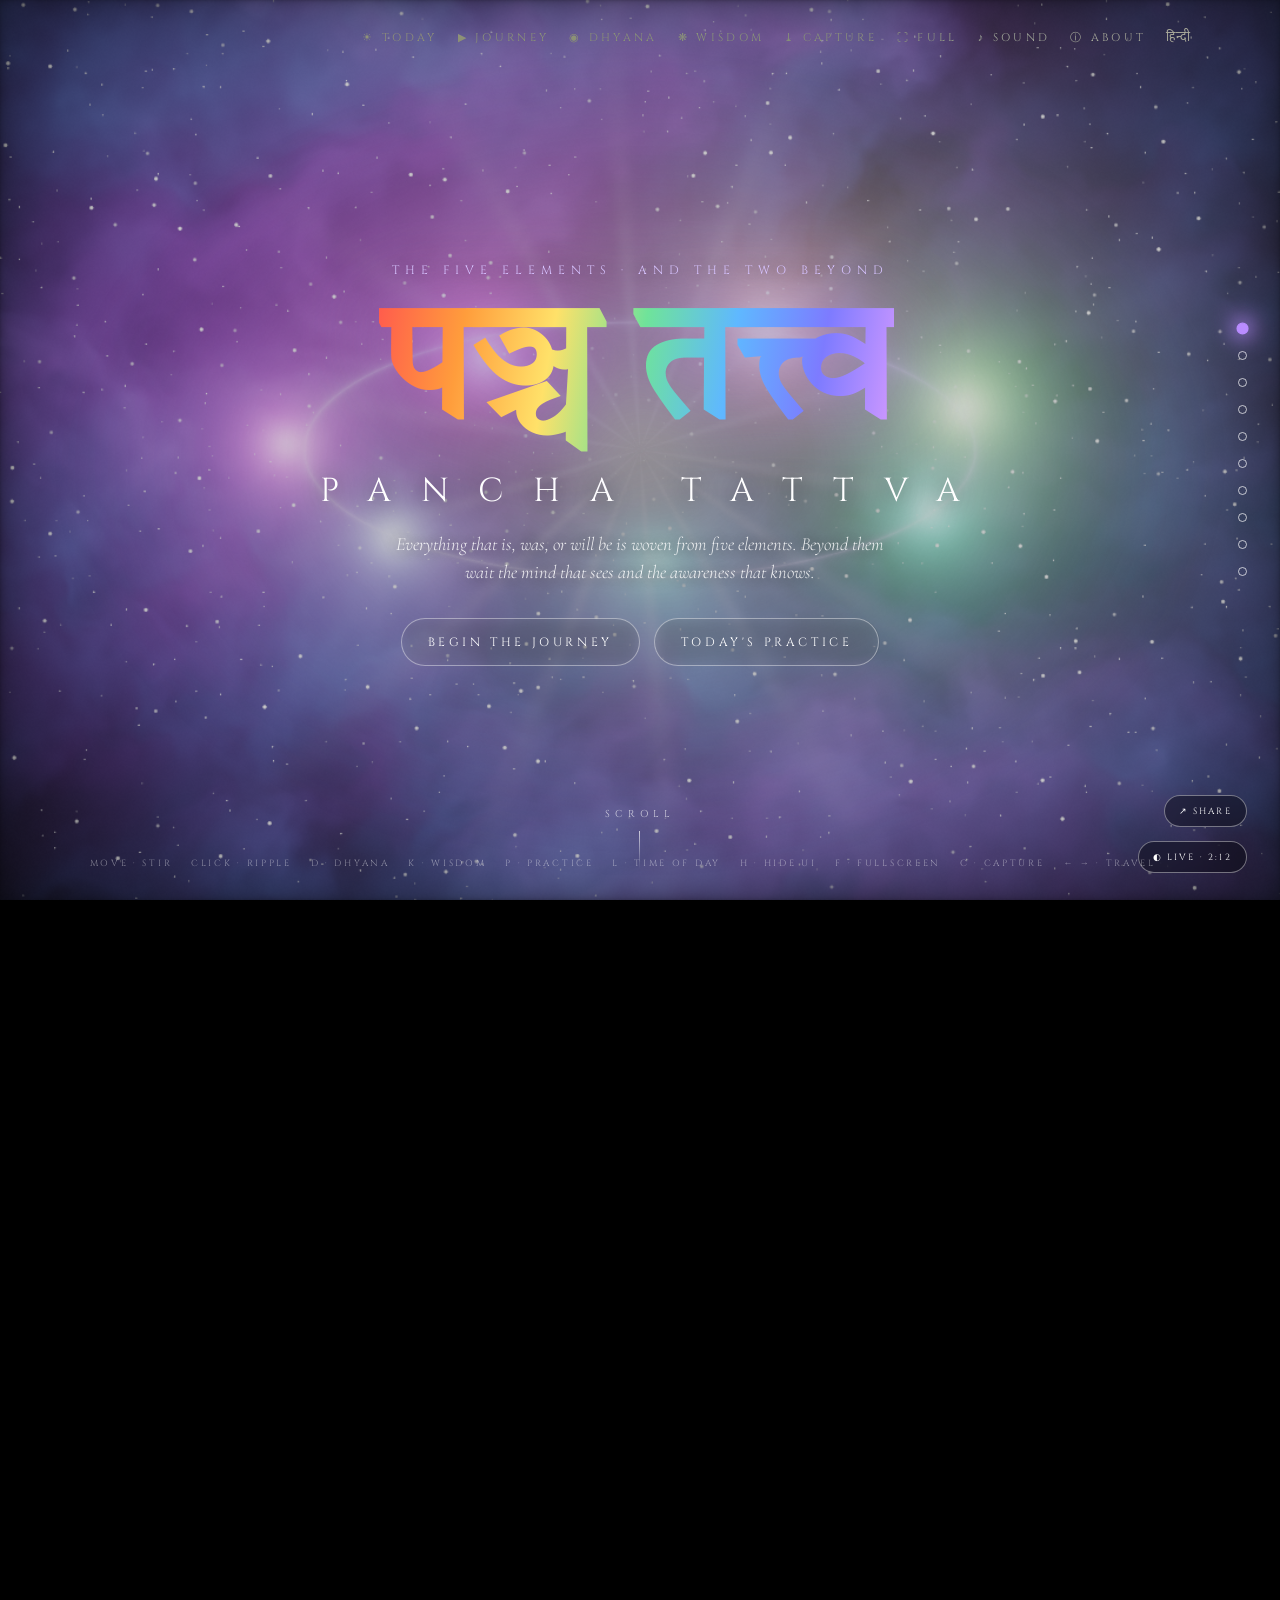
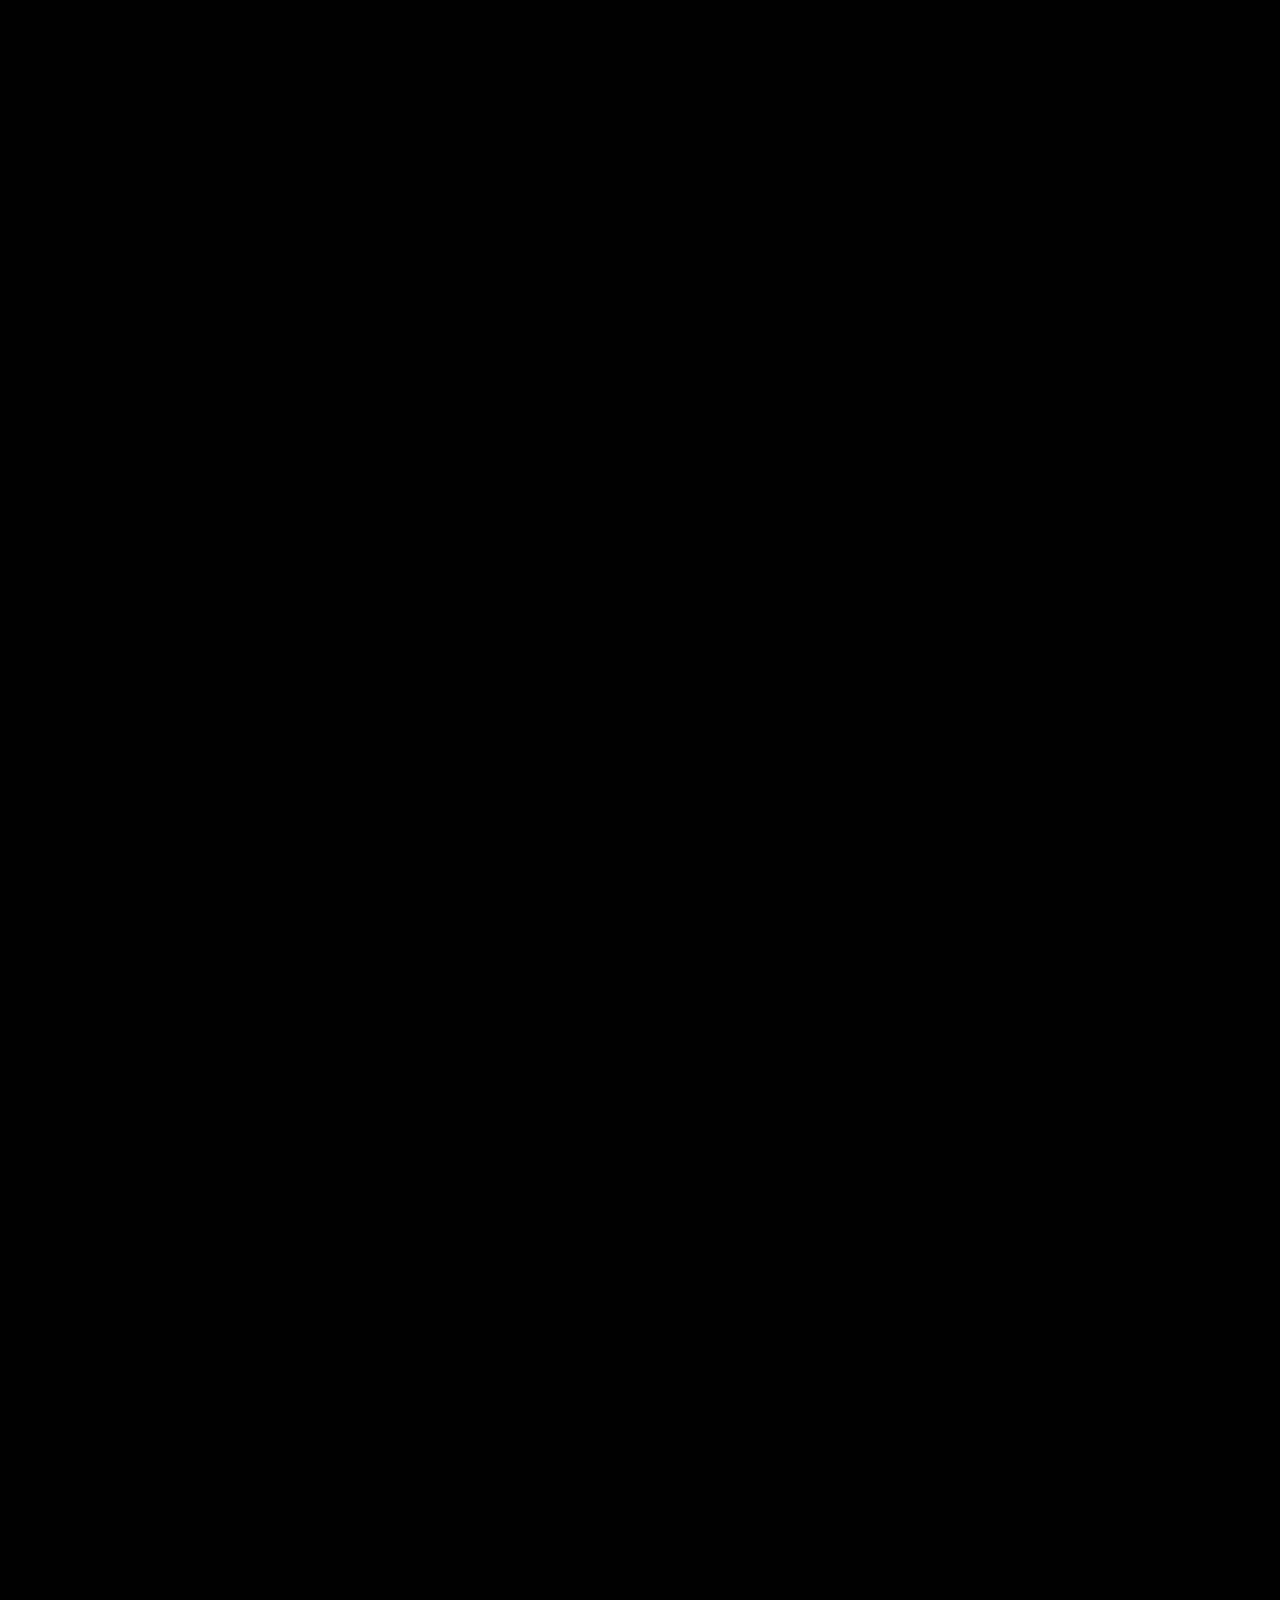
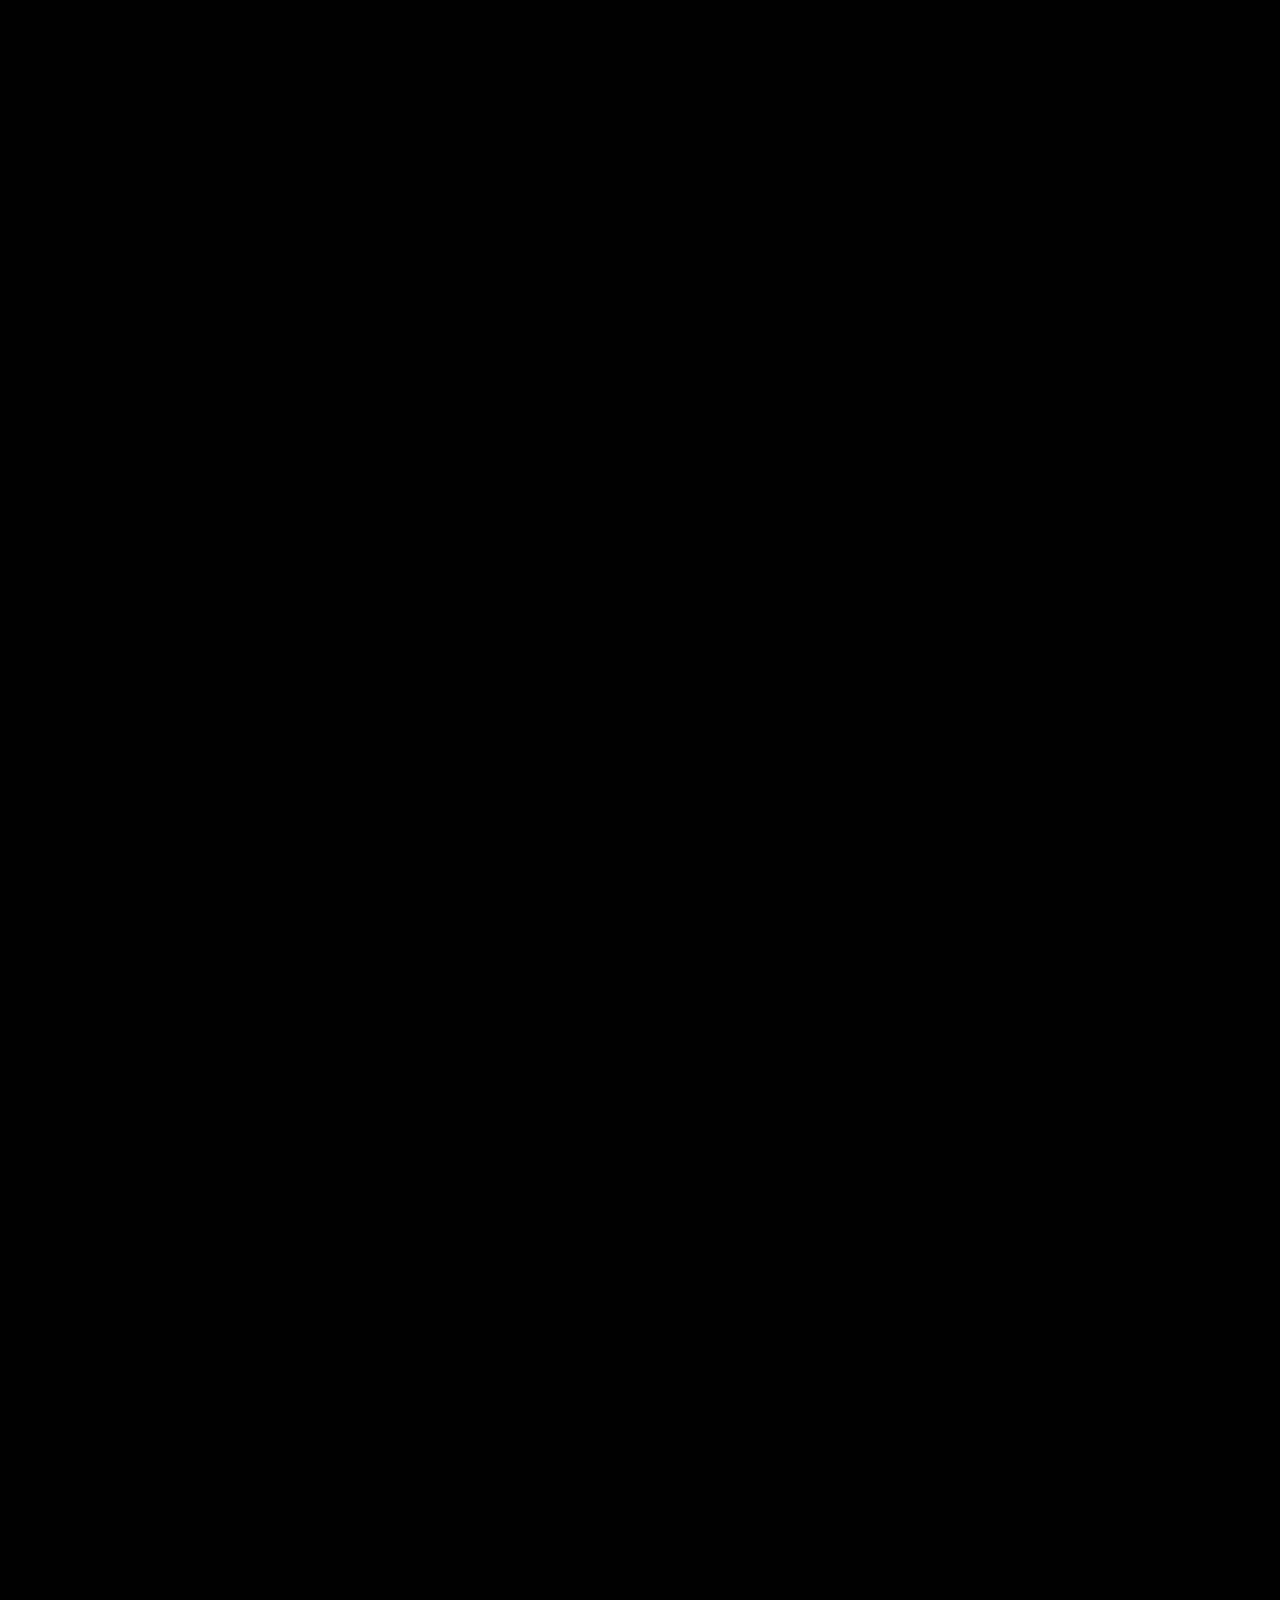
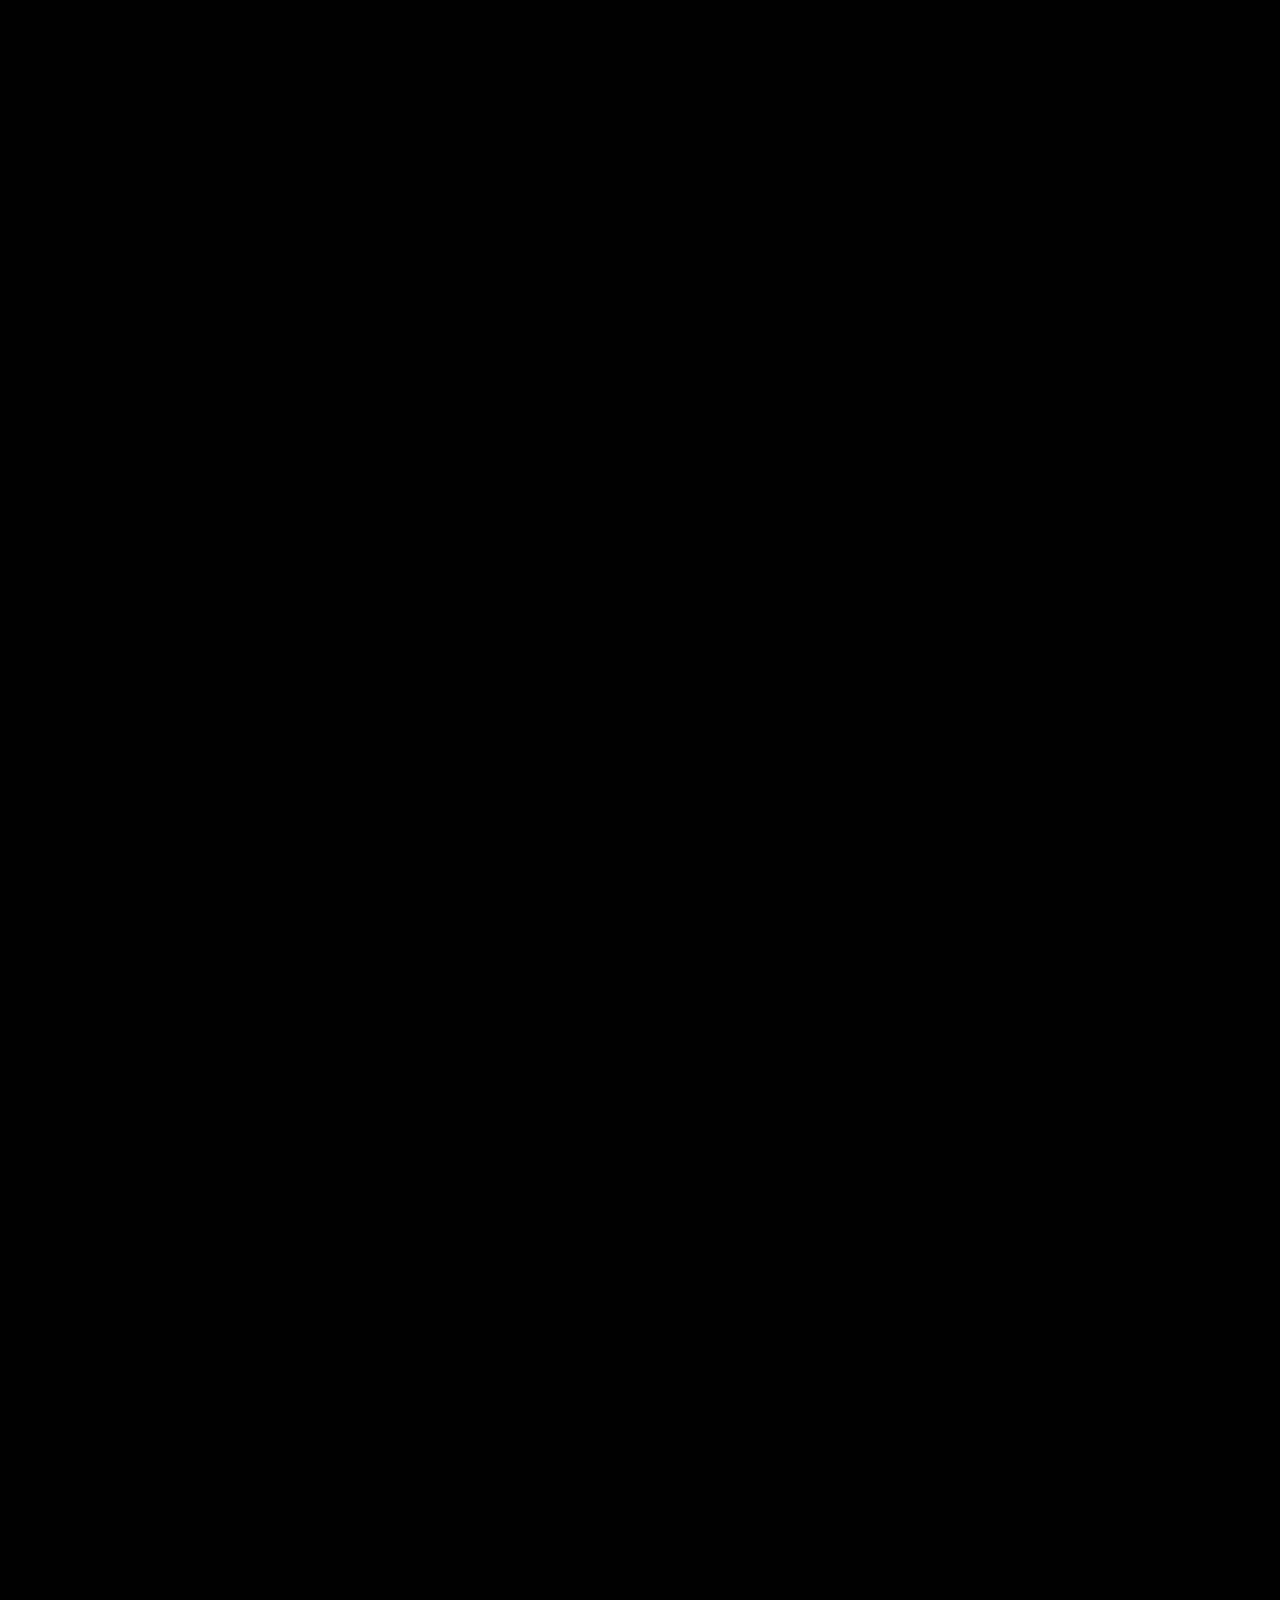
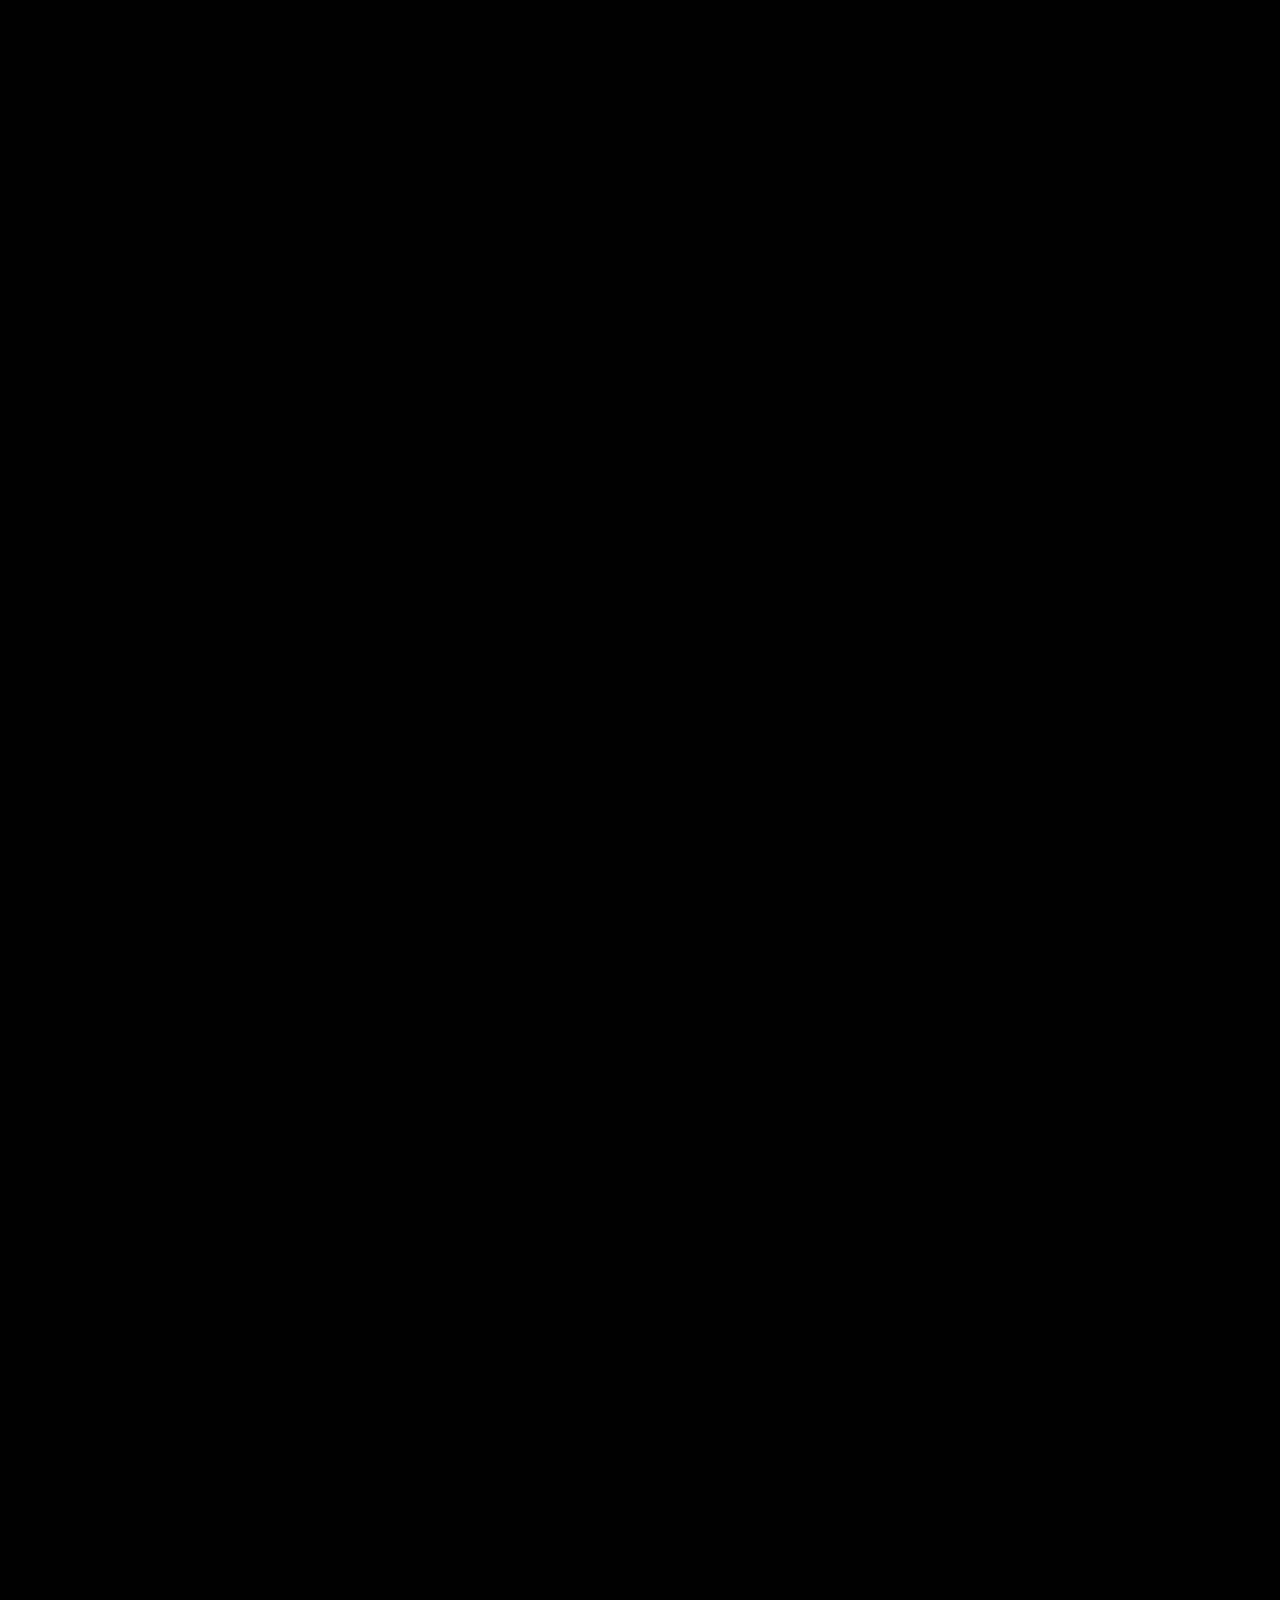
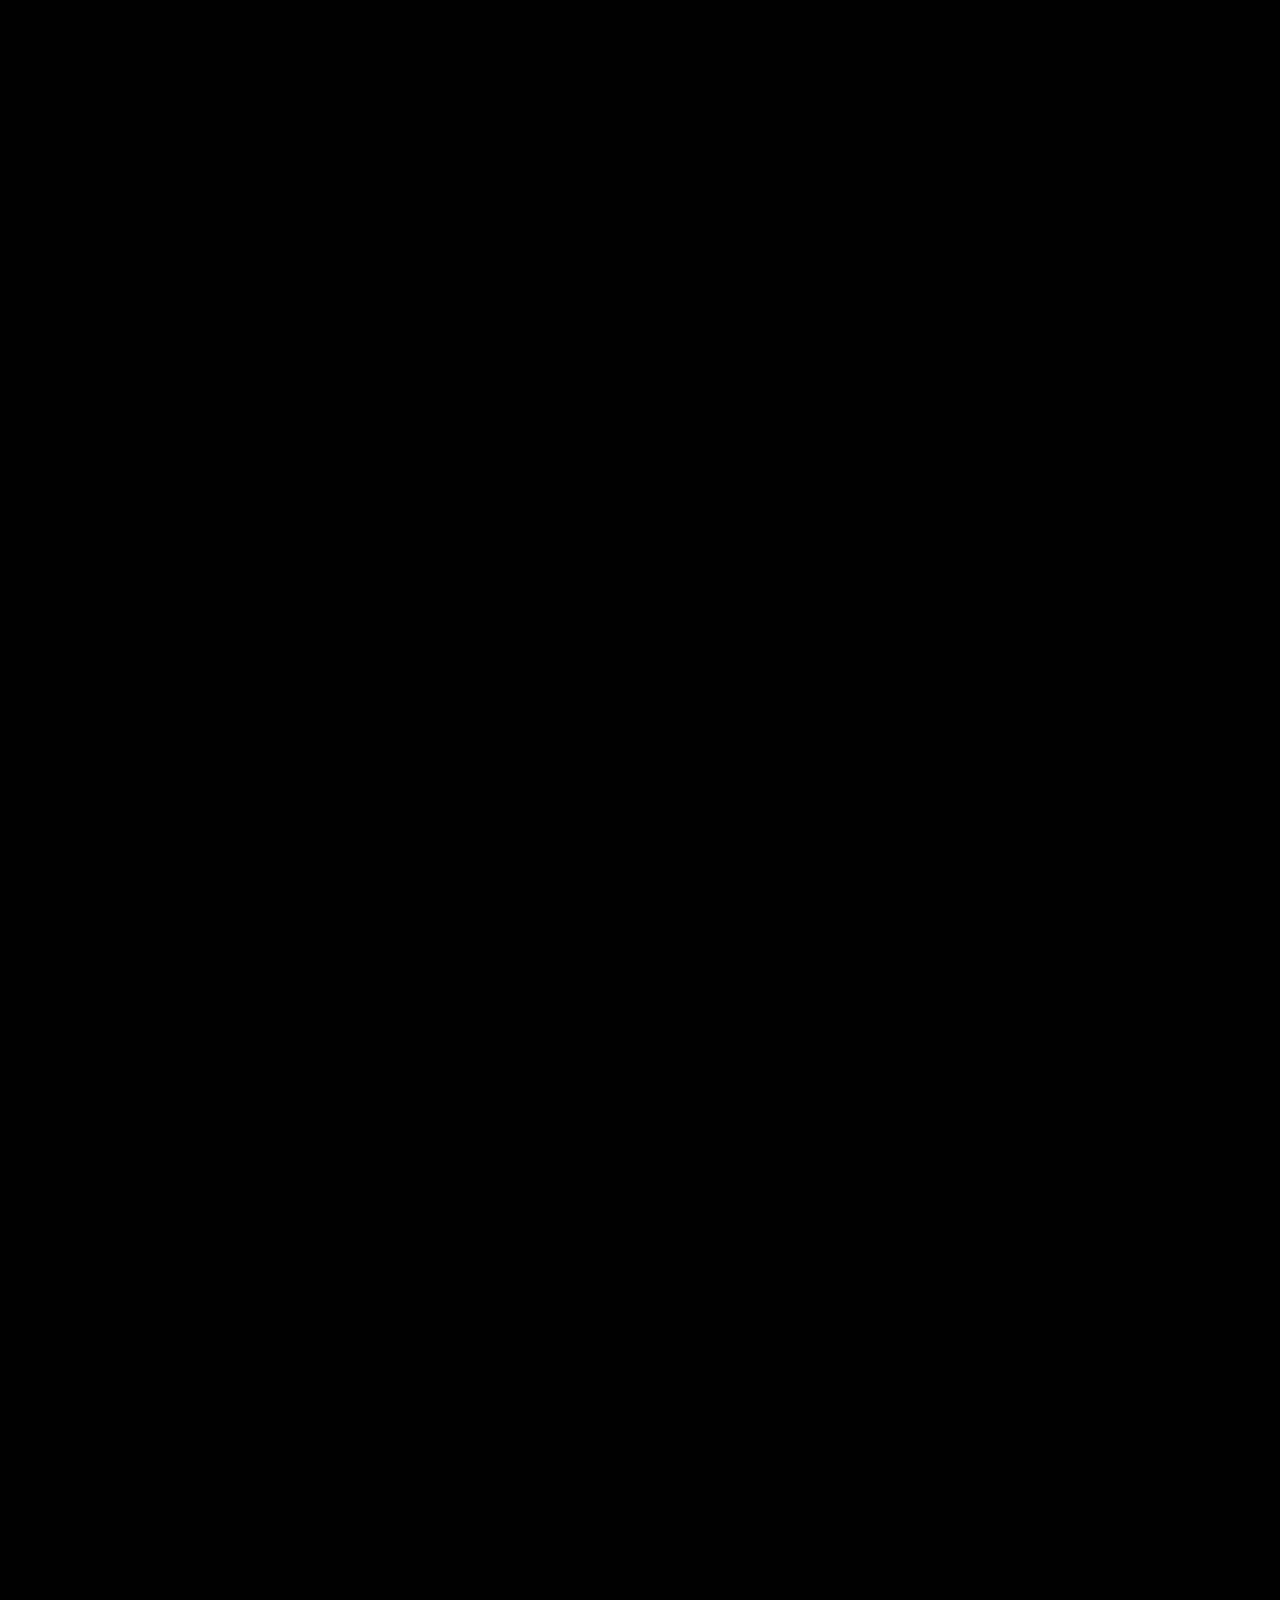
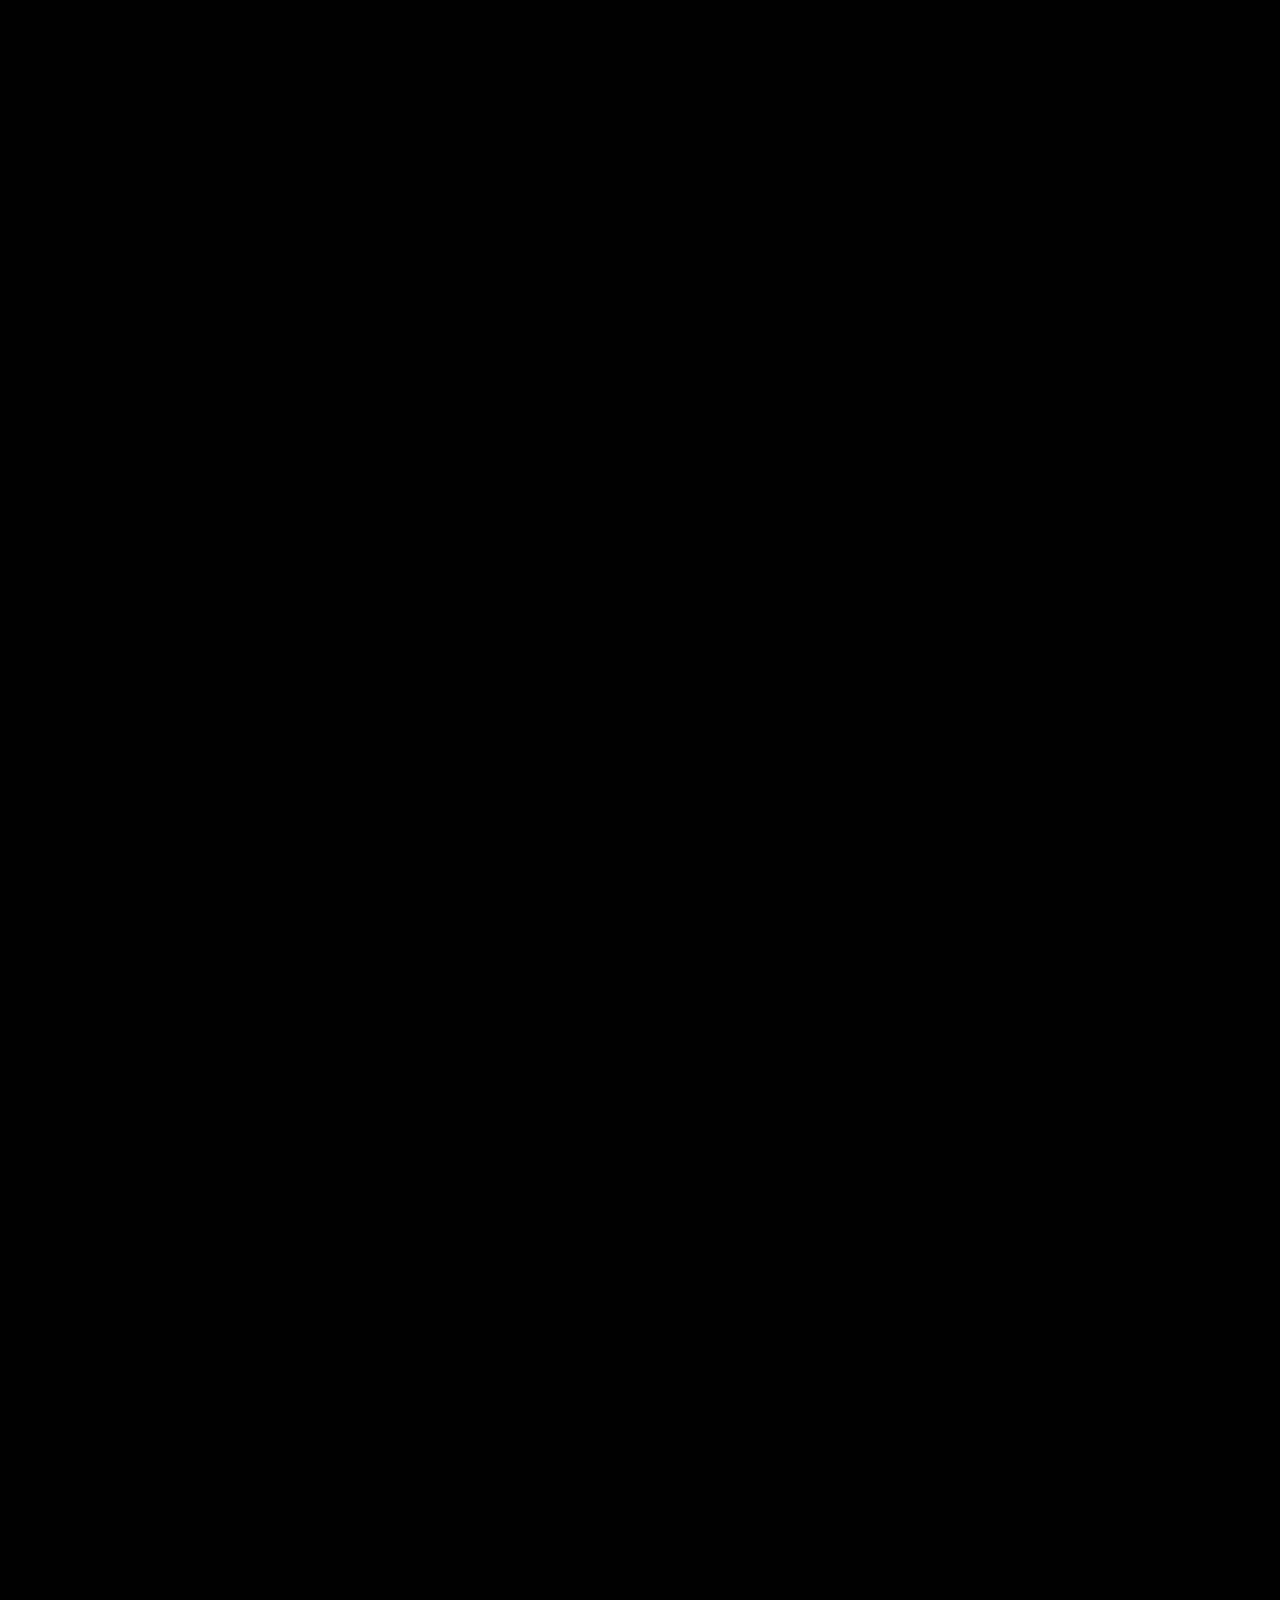
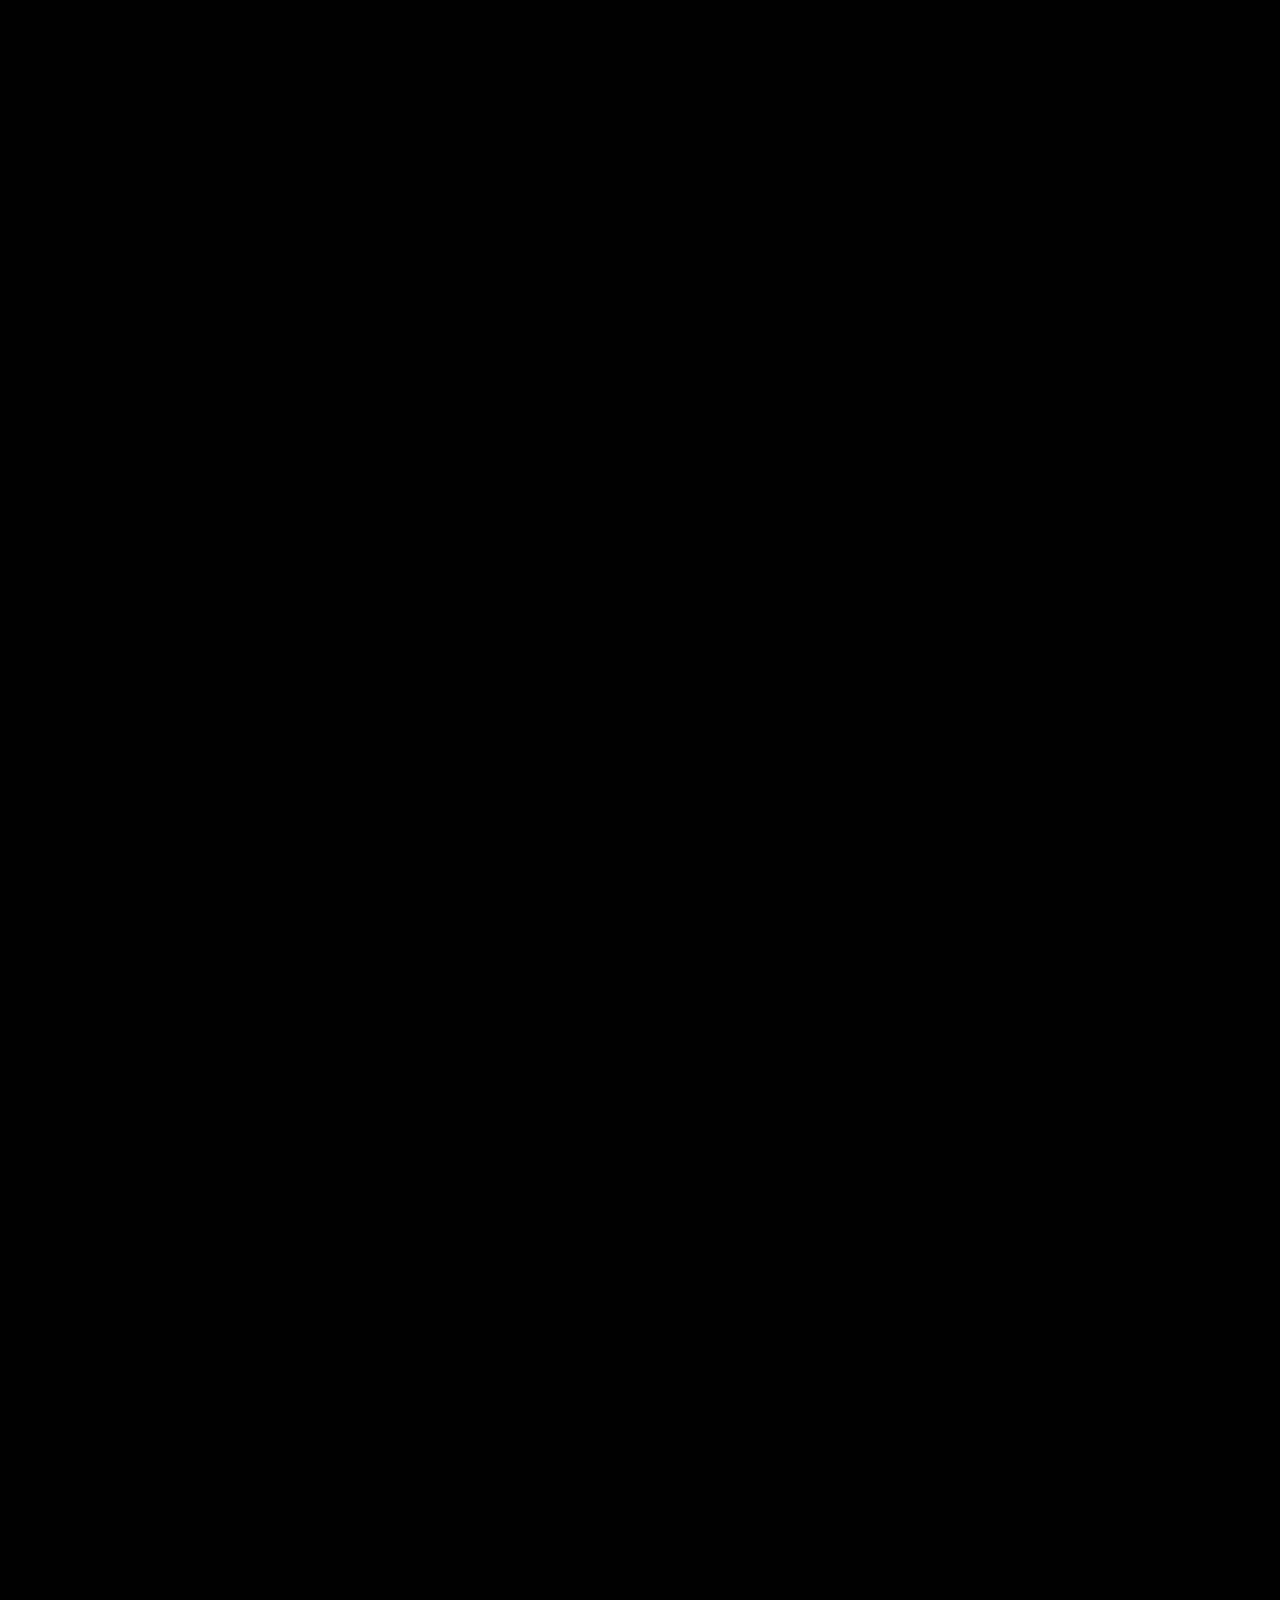
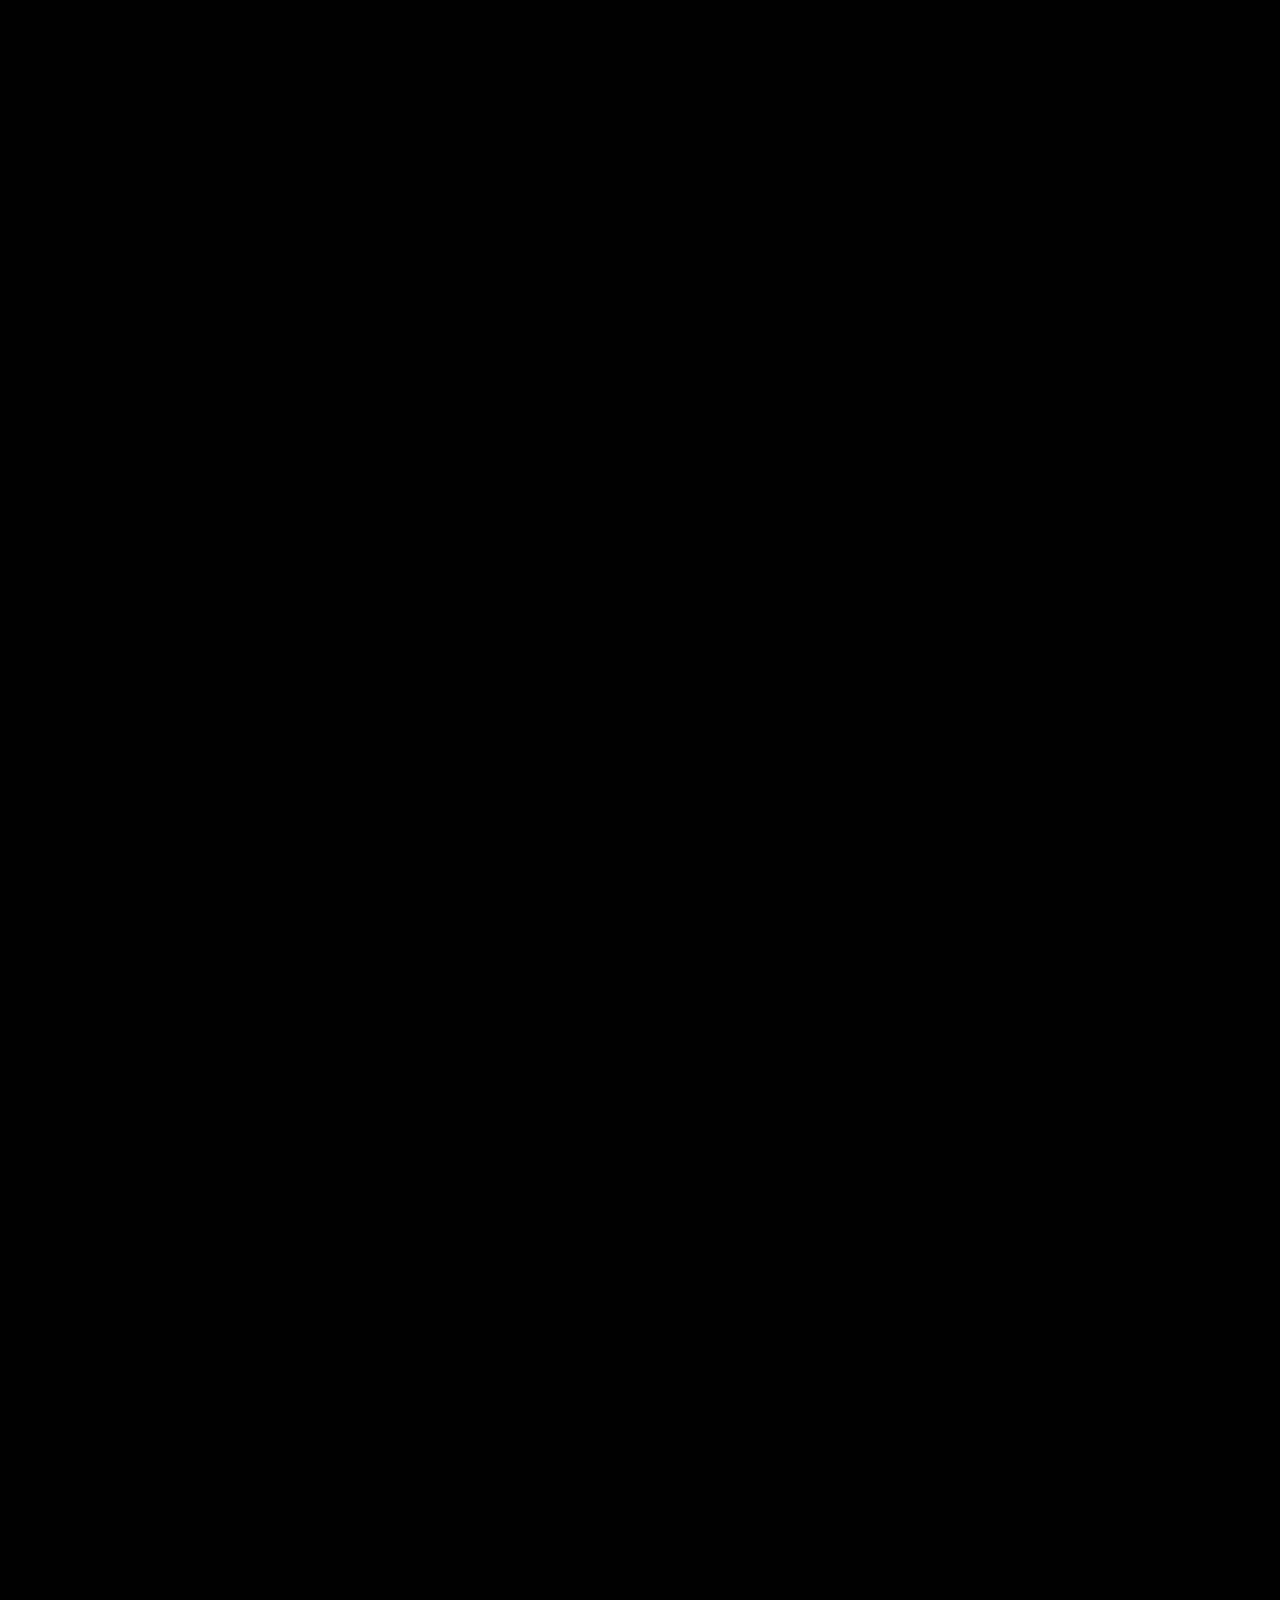
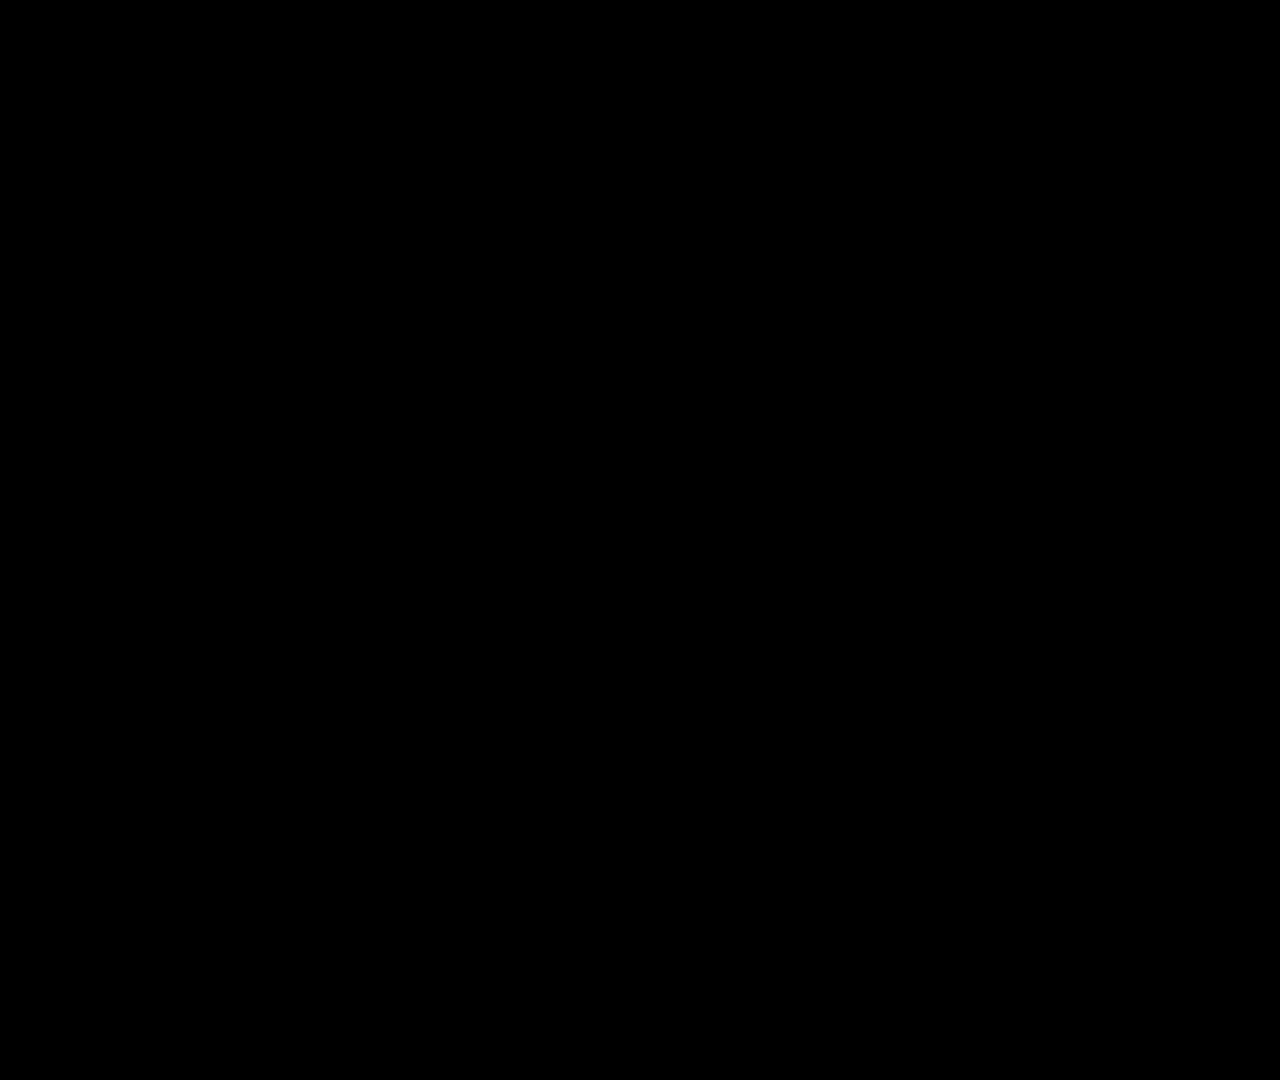
<file: index.html>
<!doctype html>
<html lang="en">
<head>
<meta charset="utf-8">
<meta name="viewport" content="width=device-width,initial-scale=1">
<title>Pancha Tattva — The Five Elements</title>
<meta name="description" content="A living journey through the five elements — earth, water, fire, air and ether — and the mind and consciousness that lie beyond them, rendered in real time.">
<meta property="og:title" content="Pancha Tattva — The Five Elements">
<meta property="og:description" content="Earth, water, fire, air, ether, and what lies beyond them. Living worlds rendered in your browser.">
<meta name="theme-color" content="#000000">
<meta property="og:type" content="website">
<meta property="og:url" content="https://chauhannaveen.github.io/pancha-tattva/">
<meta property="og:image" content="https://chauhannaveen.github.io/pancha-tattva/assets/og.jpg">
<meta property="og:image:width" content="1200">
<meta property="og:image:height" content="630">
<meta name="twitter:card" content="summary_large_image">
<meta name="twitter:image" content="https://chauhannaveen.github.io/pancha-tattva/assets/og.jpg">
<meta name="mobile-web-app-capable" content="yes">
<meta name="apple-mobile-web-app-capable" content="yes">
<meta name="apple-mobile-web-app-status-bar-style" content="black-translucent">
<meta name="apple-mobile-web-app-title" content="Pancha Tattva">
<link rel="manifest" href="manifest.webmanifest">
<link rel="icon" href="assets/icon.svg" type="image/svg+xml">
<link rel="apple-touch-icon" href="assets/icon-180.png">
<link rel="preconnect" href="https://fonts.googleapis.com">
<link rel="preconnect" href="https://fonts.gstatic.com" crossorigin>
<link href="https://fonts.googleapis.com/css2?family=Cinzel:wght@400;600&family=Cormorant+Garamond:ital,wght@0,300;0,400;1,300&family=Mukta:wght@300;400&family=Tiro+Devanagari+Hindi:ital@0;1&family=Tiro+Devanagari+Sanskrit&display=swap" rel="stylesheet">
<link rel="stylesheet" href="css/styles.css">
</head>
<body>
<canvas id="gl"></canvas>
<div id="bar"></div>
<div id="load"><div><b>ॐ</b><span>AWAKENING THE ELEMENTS</span></div></div>

<header>
  <div>पञ्च तत्त्व &nbsp;·&nbsp; PANCHA TATTVA</div>
  <div class="r"><a id="td">☀ TODAY</a><a id="auto">▶ JOURNEY</a><a id="dh">◉ DHYANA</a><a id="kn">❋ WISDOM</a><a id="cap">⤓ CAPTURE</a><a id="fs">⛶ FULL</a><a id="snd">♪ SOUND</a><a id="ab" title="About">ⓘ<span> ABOUT</span></a><a id="lg" title="Language · भाषा">हिन्दी</a></div>
</header>

<nav id="nav"></nav>
<div id="hint">SCROLL</div>
<div id="dhy"><div id="ring"><div id="bj">ॐ</div></div><div id="btxt">BREATHE IN</div><div id="gd"></div></div>
<button id="res">▶ RESUME JOURNEY</button>
<button id="shr"></button>
<button id="tod" title="Time of day (L)">◐ LIVE</button>
<button id="jno">❋ WISDOM</button>
<aside id="jn"><button id="jnx" aria-label="Hide the wisdom card" title="Hide (K)">×</button><div><small>FROM THE TEXTS</small><p id="jn0"></p></div><div><small>WORTH KNOWING</small><p id="jn1"></p></div><div><small>PRACTICE</small><p id="jn2"></p></div></aside>
<div id="prb"></div>
<section id="pr" aria-label="Today's practice"></section>
<section id="abt" aria-label="About"></section>
<div id="toast"></div>
<div id="keys">MOVE · STIR &nbsp;&nbsp; CLICK · RIPPLE &nbsp;&nbsp; D · DHYANA &nbsp;&nbsp; K · WISDOM &nbsp;&nbsp; P · PRACTICE &nbsp;&nbsp; L · TIME OF DAY &nbsp;&nbsp; H · HIDE UI &nbsp;&nbsp; F · FULLSCREEN &nbsp;&nbsp; C · CAPTURE &nbsp;&nbsp; ← → · TRAVEL</div>

<section class="panel hero">
  <div class="count" style="--c:#d9c7ff">THE FIVE ELEMENTS · AND THE TWO BEYOND</div>
  <h1 class="deva">पञ्च तत्त्व</h1>
  <div class="name">PANCHA TATTVA</div>
  <p class="line">Everything that is, was, or will be is woven from five elements. Beyond them wait the mind that sees and the awareness that knows.</p>
  <div class="btns"><button id="begin">BEGIN THE JOURNEY</button><button id="tdb">TODAY'S PRACTICE</button></div>
</section>
<div id="panels"></div>
<div id="track"></div>

<script src="js/content.js"></script>
<script src="js/shaders.js"></script>
<script src="js/app.js"></script>
</body>
</html>
</file>
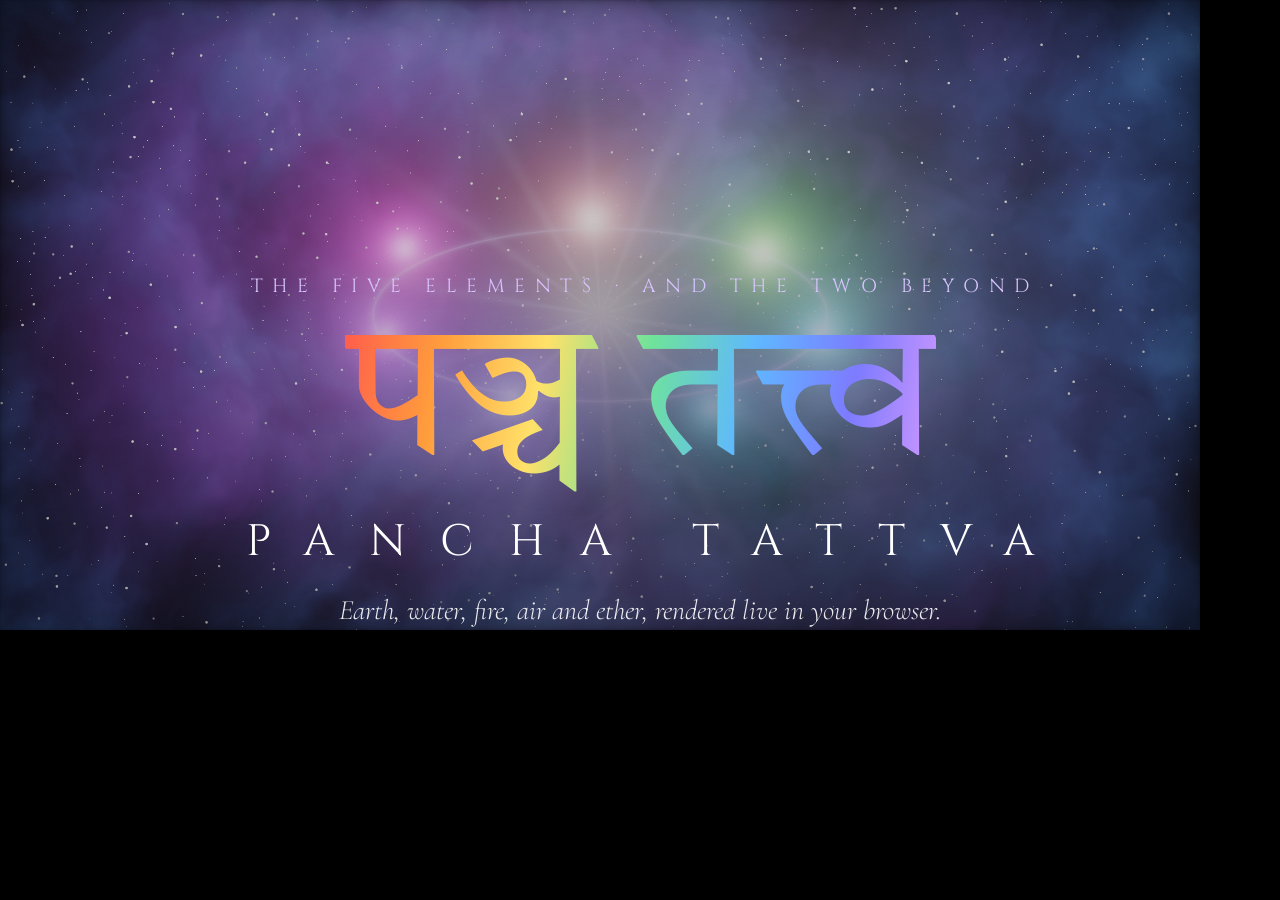
<file: tools/og-card.html>
<!doctype html>
<!-- The link-preview image, drawn with the site's own opening scene.
     tools/make_images.py screenshots this page at 1200 x 630 into assets/og.png. -->
<html lang="en">
<head>
<meta charset="utf-8">
<link href="https://fonts.googleapis.com/css2?family=Cinzel:wght@400;600&family=Cormorant+Garamond:ital,wght@1,300&family=Tiro+Devanagari+Sanskrit&display=block" rel="stylesheet">
<style>
*{margin:0;padding:0;box-sizing:border-box}
html,body{width:1200px;height:630px;overflow:hidden;background:#000;color:#fff}
canvas{position:absolute;inset:0;width:1200px;height:630px}
.t{position:absolute;inset:0;display:flex;flex-direction:column;align-items:center;justify-content:center;text-align:center;
  background:radial-gradient(ellipse at center,rgba(0,0,0,.42),transparent 68%)}
.c{font:400 19px 'Cinzel',serif;letter-spacing:.5em;color:#d9c7ff;margin-right:-.5em}
.d{font:400 190px/1.12 'Tiro Devanagari Sanskrit','Nirmala UI',serif;
  background:linear-gradient(100deg,#ff5a4d,#ff9d3c,#ffe169,#6fe39a,#5fb8ff,#7d7bff,#d79bff);
  -webkit-background-clip:text;background-clip:text;color:transparent;filter:drop-shadow(0 0 40px rgba(170,120,255,.5))}
.n{font:400 44px 'Cinzel',serif;letter-spacing:.8em;margin-right:-.8em}
.l{font:italic 300 28px 'Cormorant Garamond',Georgia,serif;margin-top:22px;color:rgba(255,255,255,.9)}
</style>
</head>
<body>
<canvas id="gl" width="1200" height="630"></canvas>
<div class="t">
  <div class="c">THE FIVE ELEMENTS · AND THE TWO BEYOND</div>
  <div class="d">पञ्च तत्त्व</div>
  <div class="n">PANCHA TATTVA</div>
  <div class="l">Earth, water, fire, air and ether, rendered live in your browser.</div>
</div>
<script src="../js/shaders.js"></script>
<script>
const gl=document.getElementById('gl').getContext('webgl',{alpha:false,preserveDrawingBuffer:true});
const mk=(t,s)=>{const o=gl.createShader(t);gl.shaderSource(o,s);gl.compileShader(o);
  if(!gl.getShaderParameter(o,gl.COMPILE_STATUS))throw new Error(gl.getShaderInfoLog(o));return o;};
const p=gl.createProgram();
gl.attachShader(p,mk(gl.VERTEX_SHADER,'attribute vec2 a;void main(){gl_Position=vec4(a,0.,1.);}'));
gl.attachShader(p,mk(gl.FRAGMENT_SHADER,COMMON+TODGL+SCENES[0]+MAIN));
gl.bindAttribLocation(p,0,'a');gl.linkProgram(p);gl.useProgram(p);
gl.bindBuffer(gl.ARRAY_BUFFER,gl.createBuffer());
gl.bufferData(gl.ARRAY_BUFFER,new Float32Array([-1,-1,3,-1,-1,3]),gl.STATIC_DRAW);
gl.enableVertexAttribArray(0);gl.vertexAttribPointer(0,2,gl.FLOAT,false,0,0);
const u=n=>gl.getUniformLocation(p,n);
gl.uniform2f(u('uRes'),1200,630);gl.uniform1f(u('uTime'),7.3);gl.uniform2f(u('uMouse'),0,0);gl.uniform1f(u('uAlpha'),1);
gl.uniform3f(u('uClick'),0,0,100);gl.uniform1f(u('uVel'),0);gl.uniform3f(u('uTint'),.7,.55,1);
gl.uniform2f(u('uDrag'),0,0);gl.uniform1f(u('uForce'),0);gl.uniform1f(u('uHour'),12);
gl.viewport(0,0,1200,630);gl.drawArrays(gl.TRIANGLES,0,3);
</script>
</body>
</html>
</file>
<file: css/styles.css>
:root{--accent:#f4d9a0}
*{box-sizing:border-box;margin:0;padding:0}
html{scrollbar-width:none;background:#000}
html::-webkit-scrollbar{display:none}
body{background:#000;color:#fff;font-family:'Cormorant Garamond','Tiro Devanagari Hindi',Georgia,serif;overflow-x:hidden}
#gl{position:fixed;inset:0;width:100vw;height:100vh;height:100lvh;display:block}
#track{position:relative;width:1px}
.panel{position:fixed;inset:0;display:flex;flex-direction:column;justify-content:flex-end;
  padding:0 7vw 13vh;pointer-events:none;opacity:0;will-change:opacity,transform,filter}
.panel::before{content:"";position:absolute;inset:0;z-index:-1;
  background:linear-gradient(75deg,rgba(0,0,0,.62) 0%,rgba(0,0,0,.25) 38%,transparent 62%)}
.count{font-family:'Cinzel','Mukta',serif;letter-spacing:.5em;font-size:12px;color:var(--c);margin-bottom:1.2vh;
  text-shadow:0 0 18px rgba(0,0,0,.8)}
.deva{font-family:'Tiro Devanagari Sanskrit','Nirmala UI','Mangal',serif;font-size:clamp(84px,15vw,250px);line-height:1.05;
  color:#fff;text-shadow:0 0 60px var(--c),0 4px 40px rgba(0,0,0,.55);margin-left:-.04em}
.name{font-family:'Cinzel','Mukta',serif;font-weight:400;font-size:clamp(20px,2.6vw,40px);letter-spacing:.42em;margin-top:.6vh;
  text-shadow:0 2px 24px rgba(0,0,0,.8)}
.name span{color:var(--c)}
.line{max-width:520px;font-size:clamp(17px,1.45vw,23px);font-weight:300;line-height:1.5;margin-top:2vh;
  color:rgba(255,255,255,.88);text-shadow:0 1px 16px rgba(0,0,0,.9)}
.meta{display:flex;gap:clamp(18px,3vw,54px);margin-top:3.2vh;flex-wrap:wrap}
.meta div{border-top:1px solid color-mix(in srgb,var(--c) 70%,transparent);padding-top:9px;min-width:86px}
.meta small{display:block;font-family:'Cinzel','Mukta',serif;font-size:10px;letter-spacing:.32em;color:rgba(255,255,255,.6)}
.meta b{font-weight:400;font-size:19px;letter-spacing:.04em;text-shadow:0 1px 12px rgba(0,0,0,.9)}
.hero{justify-content:center;align-items:center;text-align:center;padding:0 6vw}
.hero::before{background:radial-gradient(ellipse at center,rgba(0,0,0,.35),transparent 65%)}
.hero .deva{font-size:clamp(70px,13vw,210px);--c:#b98cff;
  background:linear-gradient(100deg,#ff5a4d,#ff9d3c,#ffe169,#6fe39a,#5fb8ff,#7d7bff,#d79bff);
  -webkit-background-clip:text;background-clip:text;color:transparent;text-shadow:none;
  filter:drop-shadow(0 0 40px rgba(170,120,255,.45))}
.hero .name{letter-spacing:.9em;margin-right:-.9em}
.hero .line{margin-inline:auto;font-style:italic}
.btns{display:flex;flex-wrap:wrap;gap:14px;margin-top:4.5vh;justify-content:center;pointer-events:auto}
button{font-family:'Cinzel','Mukta',serif;letter-spacing:.3em;font-size:12px;color:#fff;cursor:pointer;
  background:rgba(255,255,255,.06);border:1px solid rgba(255,255,255,.4);padding:15px 26px;border-radius:40px;
  backdrop-filter:blur(8px);transition:.35s}
button:hover{background:#fff;color:#000;box-shadow:0 0 40px rgba(255,255,255,.5)}
header{position:fixed;top:0;left:0;right:0;display:flex;justify-content:space-between;align-items:center;
  padding:26px 7vw;z-index:5;font-family:'Cinzel','Mukta',serif;letter-spacing:.42em;font-size:12px;mix-blend-mode:difference}
header .r{display:flex;gap:20px}
header a,header>div:first-child{white-space:nowrap}
@media(max-width:1380px){header>div:first-child{display:none}header{justify-content:flex-end}}
header a{color:#fff;text-decoration:none;cursor:pointer;opacity:.75}
header a:hover{opacity:1}
nav{position:fixed;right:2.6vw;top:50%;transform:translateY(-50%);z-index:5;display:flex;flex-direction:column;gap:18px;align-items:flex-end}
nav a{display:flex;align-items:center;gap:12px;cursor:pointer;font-family:'Cinzel','Mukta',serif;font-size:10px;letter-spacing:.3em;color:#fff}
nav a i{width:9px;height:9px;border-radius:50%;border:1px solid rgba(255,255,255,.7);transition:.4s;display:block}
nav a span{opacity:0;transform:translateX(8px);transition:.35s;text-shadow:0 0 10px #000}
nav a:hover span,nav a.on span{opacity:.9;transform:none}
nav a.on i{background:var(--c);border-color:var(--c);box-shadow:0 0 16px 3px var(--c);transform:scale(1.35)}
#bar{position:fixed;left:0;top:0;height:2px;width:100%;transform-origin:0 50%;transform:scaleX(0);z-index:6;
  background:linear-gradient(90deg,#ff5a4d,#ff9d3c,#ffe169,#6fe39a,#5fb8ff,#7d7bff,#d79bff)}
#hint{position:fixed;bottom:3.5vh;left:50%;transform:translateX(-50%);z-index:5;font-family:'Cinzel','Mukta',serif;
  font-size:10px;letter-spacing:.5em;opacity:.7;display:flex;flex-direction:column;align-items:center;gap:10px;transition:opacity .6s}
#hint::after{content:"";width:1px;height:38px;background:linear-gradient(#fff,transparent);animation:drip 2s infinite}
@keyframes drip{0%{transform:scaleY(0);transform-origin:top}50%{transform:scaleY(1);transform-origin:top}51%{transform-origin:bottom}100%{transform:scaleY(0);transform-origin:bottom}}
#load{position:fixed;inset:0;background:#000;z-index:20;display:grid;place-items:center;transition:opacity 1.4s;
  font-family:'Cinzel','Mukta',serif;letter-spacing:.6em;font-size:12px}
#load b{font-family:'Tiro Devanagari Sanskrit','Nirmala UI',serif;font-size:90px;font-weight:400;display:block;text-align:center;
  animation:om 2.4s ease-in-out infinite;margin-bottom:18px}
@keyframes om{50%{opacity:.35;transform:scale(.94)}}
.bija{position:absolute;right:11vw;top:50%;transform:translateY(-50%);font-family:'Tiro Devanagari Sanskrit','Nirmala UI',serif;
  font-size:min(46vh,34vw);line-height:1;color:transparent;-webkit-text-stroke:1px var(--c);opacity:.4;
  animation:bp 7s ease-in-out infinite;filter:drop-shadow(0 0 24px var(--c))}
@keyframes bp{50%{opacity:.14;transform:translateY(-50%) scale(1.06)}}
header,nav,#keys{transition:opacity .6s}
body.pure header,body.pure nav,body.pure .panel,body.pure #hint,body.pure #keys,body.dhyana .panel,body.dhyana #hint{opacity:0!important;pointer-events:none}
body.pure .btns,body.dhyana .btns{pointer-events:none}
#dhy{position:fixed;inset:0;display:grid;place-items:center;pointer-events:none;opacity:0;transition:opacity 1.2s;z-index:4}
body.dhyana #dhy{opacity:1}
#ring{grid-area:1/1;width:min(46vh,70vw);aspect-ratio:1;border-radius:50%;border:1px solid var(--accent);display:grid;place-items:center;
  box-shadow:0 0 70px var(--accent),inset 0 0 70px color-mix(in srgb,var(--accent) 45%,transparent);background:radial-gradient(circle,rgba(0,0,0,.25),transparent 70%)}
#bj{font-family:'Tiro Devanagari Sanskrit','Nirmala UI',serif;font-size:min(17vh,26vw);text-shadow:0 0 40px var(--accent)}
#btxt{grid-area:1/1;align-self:end;margin-bottom:19vh;font-family:'Cinzel','Mukta',serif;letter-spacing:.7em;font-size:13px;text-shadow:0 0 14px #000}
#toast{position:fixed;top:11vh;left:50%;transform:translateX(-50%);z-index:9;font-family:'Cinzel','Mukta',serif;font-size:11px;letter-spacing:.3em;
  background:rgba(0,0,0,.55);border:1px solid rgba(255,255,255,.25);padding:12px 22px;border-radius:30px;opacity:0;transition:opacity .5s;
  pointer-events:none;backdrop-filter:blur(8px);white-space:nowrap}
#keys{position:fixed;left:7vw;bottom:3.5vh;z-index:5;font-family:'Cinzel','Mukta',serif;font-size:9px;letter-spacing:.3em;opacity:.45}
.panel .btns{justify-content:flex-start;margin-top:3.5vh}
.tip{margin-top:2.6vh;font-family:'Cinzel','Mukta',serif;font-size:10px;letter-spacing:.42em;color:var(--c);text-shadow:0 0 12px #000}
.chips{display:flex;flex-wrap:wrap;gap:10px;pointer-events:auto;margin:1.4vh 0 2.6vh;max-width:820px}
.chip{padding:9px 16px 10px;display:flex;flex-direction:column;align-items:center;gap:1px;border-radius:16px;letter-spacing:.22em;font-size:9px;
  border-color:color-mix(in srgb,var(--c) 65%,transparent);background:rgba(0,0,0,.35)}
.chip b{font-family:'Tiro Devanagari Sanskrit','Nirmala UI',serif;font-size:22px;font-weight:400;letter-spacing:0;line-height:1.25}
.chip:hover,.chip.on{background:var(--c);color:#000;box-shadow:0 0 30px var(--c)}
.eq{font-family:'Cinzel','Mukta',serif;letter-spacing:.38em;font-size:12px;opacity:.85;text-shadow:0 0 12px #000}
.mix .deva{font-size:clamp(64px,10.5vw,180px)}
body.pure .chips,body.dhyana .chips{pointer-events:none}
#jn{position:fixed;right:calc(2.6vw + 46px);top:50%;transform:translateY(-50%);width:min(350px,30vw);z-index:4;padding:24px 24px 22px;
  border-radius:18px;background:rgba(6,6,12,.52);border:1px solid color-mix(in srgb,var(--accent) 45%,transparent);
  backdrop-filter:blur(14px);opacity:0;pointer-events:none;transition:opacity .45s;display:grid;gap:15px}
body.kn #jn{opacity:1}
body.kn #jn.sw{opacity:0}
#jn small{font-family:'Cinzel','Mukta',serif;font-size:9px;letter-spacing:.38em;color:var(--accent);display:block;margin-bottom:6px}
#jn p{font-size:16.5px;line-height:1.45;font-weight:300;color:rgba(255,255,255,.93)}
#jn div+div{border-top:1px solid rgba(255,255,255,.14);padding-top:14px}
body.pure #jn,body.dhyana #jn{opacity:0!important}
body.kn .bija{opacity:.1!important;animation:none}
body.kn nav a span{display:none}
body.kn #jn{pointer-events:auto}
#jnx,#prx{position:absolute;top:8px;right:8px;padding:0;width:30px;height:30px;border-radius:50%;font-size:17px;letter-spacing:0;line-height:1;
  border-color:rgba(255,255,255,.25);background:transparent;font-family:Georgia,serif}
#jno{position:fixed;right:calc(2.6vw + 46px);top:50%;transform:translateY(-50%);z-index:4;padding:11px 16px;font-size:10px;
  border-color:color-mix(in srgb,var(--accent) 55%,transparent);background:rgba(6,6,12,.45);transition:opacity .45s,background .35s,color .35s}
body.kn #jno,body.pure #jno,body.dhyana #jno{opacity:0;pointer-events:none}
body.pure #jn,body.dhyana #jn,body.kn #jn.sw{pointer-events:none}
header a{letter-spacing:.3em;font-size:11px}
@media(max-width:900px){#jno{top:9vh;transform:none;right:5vw}}
body.dhyana #keys{opacity:0!important}
#gd{grid-area:1/1;align-self:end;margin-bottom:4.5vh;max-width:min(620px,86vw);text-align:center;font-size:18px;font-style:italic;
  font-weight:300;line-height:1.45;text-shadow:0 1px 14px #000,0 0 30px #000;padding:0 16px}
@media(max-width:900px){#jn{left:5vw;right:5vw;width:auto;top:10vh;transform:none}#jn p{font-size:15px}}
@media(max-width:900px){#keys{display:none}#cap,#fs{display:none}header .r{gap:16px}}
#tod{position:fixed;right:2.6vw;bottom:3vh;z-index:5;padding:9px 14px;font-size:9px;letter-spacing:.24em;background:rgba(6,6,12,.42);
  font-variant-numeric:tabular-nums;transition:opacity .6s,background .35s,color .35s}
body.pure #tod,body.dhyana #tod{opacity:0;pointer-events:none}
#res{position:fixed;left:50%;bottom:3vh;transform:translateX(-50%);z-index:5;padding:10px 18px;font-size:10px;letter-spacing:.26em;
  background:rgba(6,6,12,.5);opacity:0;pointer-events:none;white-space:nowrap;transition:opacity .5s,background .35s,color .35s}
#res.on{opacity:1;pointer-events:auto}
body.pure #res,body.dhyana #res,body.pr #res{opacity:0;pointer-events:none}
@media(max-width:700px){#res{left:5vw;transform:none;padding:9px 14px;font-size:9px}}
#prb{position:fixed;inset:0;background:rgba(0,0,0,.55);z-index:7;opacity:0;pointer-events:none;transition:opacity .4s}
#pr{--pc:#f4d9a0;position:fixed;left:50%;top:50%;transform:translate(-50%,-47%);width:min(440px,90vw);max-height:90vh;overflow:auto;z-index:8;
  padding:30px 30px 24px;border-radius:22px;background:rgba(8,8,16,.74);border:1px solid color-mix(in srgb,var(--pc) 50%,transparent);
  backdrop-filter:blur(18px);opacity:0;pointer-events:none;transition:opacity .4s,transform .4s;text-align:center;display:grid;gap:12px;justify-items:center}
body.pr #prb,body.ab #prb{opacity:1;pointer-events:auto}
body.pr #pr{opacity:1;pointer-events:auto;transform:translate(-50%,-50%)}
#pr small{font-family:'Cinzel','Mukta',serif;font-size:9px;letter-spacing:.36em;color:var(--pc)}
#pr h3{font-family:'Tiro Devanagari Sanskrit','Nirmala UI',serif;font-weight:400;font-size:64px;line-height:1.15;text-shadow:0 0 40px var(--pc)}
#pr .nm{font-family:'Cinzel','Mukta',serif;letter-spacing:.4em;font-size:14px}
#pr p{font-size:17px;line-height:1.45;font-weight:300;color:rgba(255,255,255,.93)}
.durs{display:flex;gap:8px}
.dur{padding:9px 16px;font-size:10px}
.dur.on{background:#fff;color:#000}
#prgo{background:var(--pc);color:#000;border-color:var(--pc);width:100%}
.wk{display:flex;gap:11px;margin-top:6px}
.wk span{display:grid;justify-items:center;gap:6px;font-family:'Cinzel','Mukta',serif;font-size:9px;opacity:.85}
.wk i{width:14px;height:14px;border-radius:50%;border:1px solid rgba(255,255,255,.45);display:block}
.wk i.d{background:var(--pc);border-color:var(--pc);box-shadow:0 0 12px var(--pc)}
.wk i.t{outline:1px solid rgba(255,255,255,.55);outline-offset:3px}
#pr .st{font-family:'Cinzel','Mukta',serif;font-size:10px;letter-spacing:.26em}
#pr small.nt{color:rgba(255,255,255,.45);letter-spacing:.22em}
#btxt{font-variant-numeric:tabular-nums;white-space:nowrap}
a:focus-visible,button:focus-visible{outline:2px solid var(--accent);outline-offset:4px;border-radius:6px}
@media(max-width:700px){header{padding:18px 5vw}header .r{gap:13px}#auto{display:none}header a{font-size:9px;letter-spacing:.14em}
  .hero .name{letter-spacing:.5em;margin-right:-.5em}.mix .deva{font-size:52px}.chips{gap:7px;margin:1vh 0 1.8vh}
  .chip{padding:6px 10px 7px}.chip b{font-size:17px}#gd{font-size:15px}#btxt{margin-bottom:22vh}
  #toast{white-space:normal;text-align:center;width:max-content;max-width:88vw;line-height:1.6}.line{font-size:16px}}
@media(max-width:700px){nav a span{display:none}.panel{padding:0 7vw 12vh}.bija{right:5vw;top:24%;font-size:34vw}header>div:first-child{display:none}header{justify-content:flex-end}}
#lg{letter-spacing:.04em;font-size:13px}
html[lang=hi] #lg{letter-spacing:.3em;font-size:11px}
/* Hindi: Devanagari needs tighter tracking, more line height and larger small text than the Latin capitals */
html[lang=hi] :is(.count,.name span,.meta small,.tip,.eq,.chip,.dur,.wk span,button,header a){letter-spacing:.04em}
html[lang=hi] :is(#hint,#load,#toast,#keys,#btxt,#tod,#res,#jno){letter-spacing:.04em}
html[lang=hi] #jn small,html[lang=hi] #pr small,html[lang=hi] #pr .st,html[lang=hi] #pr .nm{letter-spacing:.04em}
html[lang=hi] :is(.count,.eq){font-size:16px}
html[lang=hi] :is(.meta small,.tip,.wk span){font-size:13px}
html[lang=hi] :is(button,header a){font-size:14px}
html[lang=hi] :is(.chip,.dur){font-size:12px}
html[lang=hi] :is(#hint,#tod,#res,#jno){font-size:13px}
html[lang=hi] :is(#toast,#load){font-size:15px}
html[lang=hi] #keys{font-size:12px}
html[lang=hi] #btxt{font-size:18px}
html[lang=hi] #jn small,html[lang=hi] #pr small,html[lang=hi] #pr .st{font-size:13px}
html[lang=hi] :is(.line,#gd){line-height:1.7;font-weight:400}
html[lang=hi] #jn p,html[lang=hi] #pr p{line-height:1.65;font-size:15.5px;font-weight:400}
html[lang=hi] .name span{font-size:.85em}
@media(max-width:700px){html[lang=hi] header a{font-size:12.5px}html[lang=hi] #lg{font-size:9px;letter-spacing:.14em}html[lang=hi] #jn p{font-size:14.5px}
  html[lang=hi] :is(.count,.eq){font-size:14px}#lg{font-size:12px}}
html[lang=hi] body{font-family:'Tiro Devanagari Hindi','Cormorant Garamond',Georgia,serif}
header .r{align-items:baseline}
/* share button and the About sheet */
#shr{position:fixed;right:2.6vw;bottom:calc(3vh + 46px);z-index:5;padding:9px 14px;font-size:9px;letter-spacing:.24em;background:rgba(6,6,12,.42);
  transition:opacity .6s,background .35s,color .35s}
body.pure #shr,body.dhyana #shr,body.pr #shr,body.ab #shr,body.ab #res{opacity:0;pointer-events:none}
#abt{position:fixed;left:50%;top:50%;transform:translate(-50%,-47%);width:min(480px,90vw);max-height:90vh;overflow:auto;z-index:8;
  padding:30px 30px 24px;border-radius:22px;background:rgba(8,8,16,.8);border:1px solid color-mix(in srgb,var(--accent) 50%,transparent);
  backdrop-filter:blur(18px);opacity:0;pointer-events:none;transition:opacity .4s,transform .4s;text-align:center;display:grid;gap:12px;justify-items:center}
body.ab #abt{opacity:1;pointer-events:auto;transform:translate(-50%,-50%)}
#abt small{font-family:'Cinzel','Mukta',serif;font-size:9px;letter-spacing:.36em;color:var(--accent)}
#abt small.nt{color:rgba(255,255,255,.45);letter-spacing:.22em}
#abt h3{font-family:'Tiro Devanagari Sanskrit','Nirmala UI',serif;font-weight:400;font-size:46px;line-height:1.2;text-shadow:0 0 40px var(--accent)}
#abt .nm{font-family:'Cinzel','Mukta',serif;letter-spacing:.4em;font-size:13px;margin-bottom:4px}
#abt p{font-size:16px;line-height:1.45;font-weight:300;color:rgba(255,255,255,.93)}
#abt a{font-family:'Cinzel','Mukta',serif;font-size:10px;letter-spacing:.26em;color:rgba(255,255,255,.75);text-underline-offset:4px}
#abs{background:var(--accent);color:#000;border-color:var(--accent);width:100%;margin-top:4px}
#abx{position:absolute;top:8px;right:8px;padding:0;width:30px;height:30px;border-radius:50%;font-size:17px;letter-spacing:0;line-height:1;
  border-color:rgba(255,255,255,.25);background:transparent;font-family:Georgia,serif}
html[lang=hi] #shr{font-size:13px;letter-spacing:.04em}
html[lang=hi] #abt small,html[lang=hi] #abt a{font-size:13px;letter-spacing:.04em}
html[lang=hi] #abt p{line-height:1.65;font-size:15px;font-weight:400}
@media(max-width:700px){#shr span,#ab span{display:none}#shr{padding:8px 13px;font-size:14px;letter-spacing:0}#ab{font-size:13px!important}
  #abt{padding:26px 22px 20px}#abt p{font-size:15px}}
</file>
